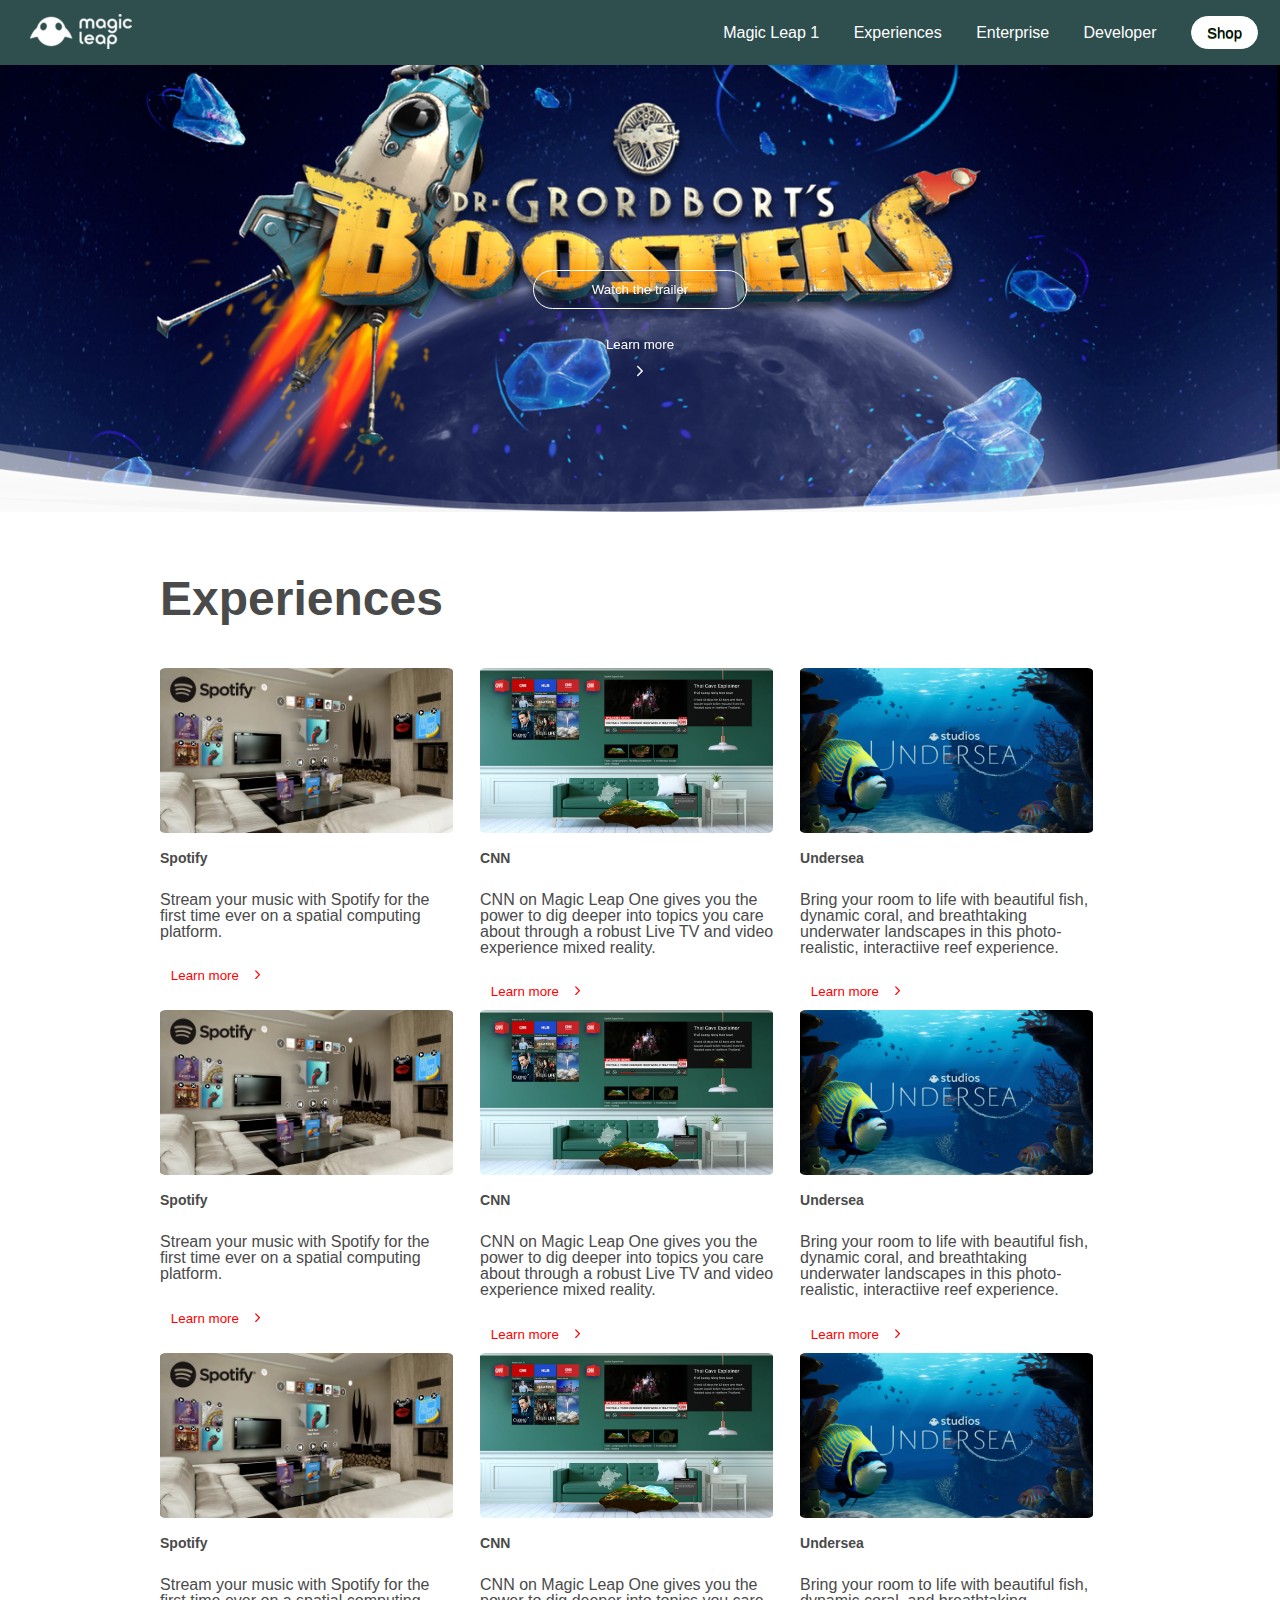
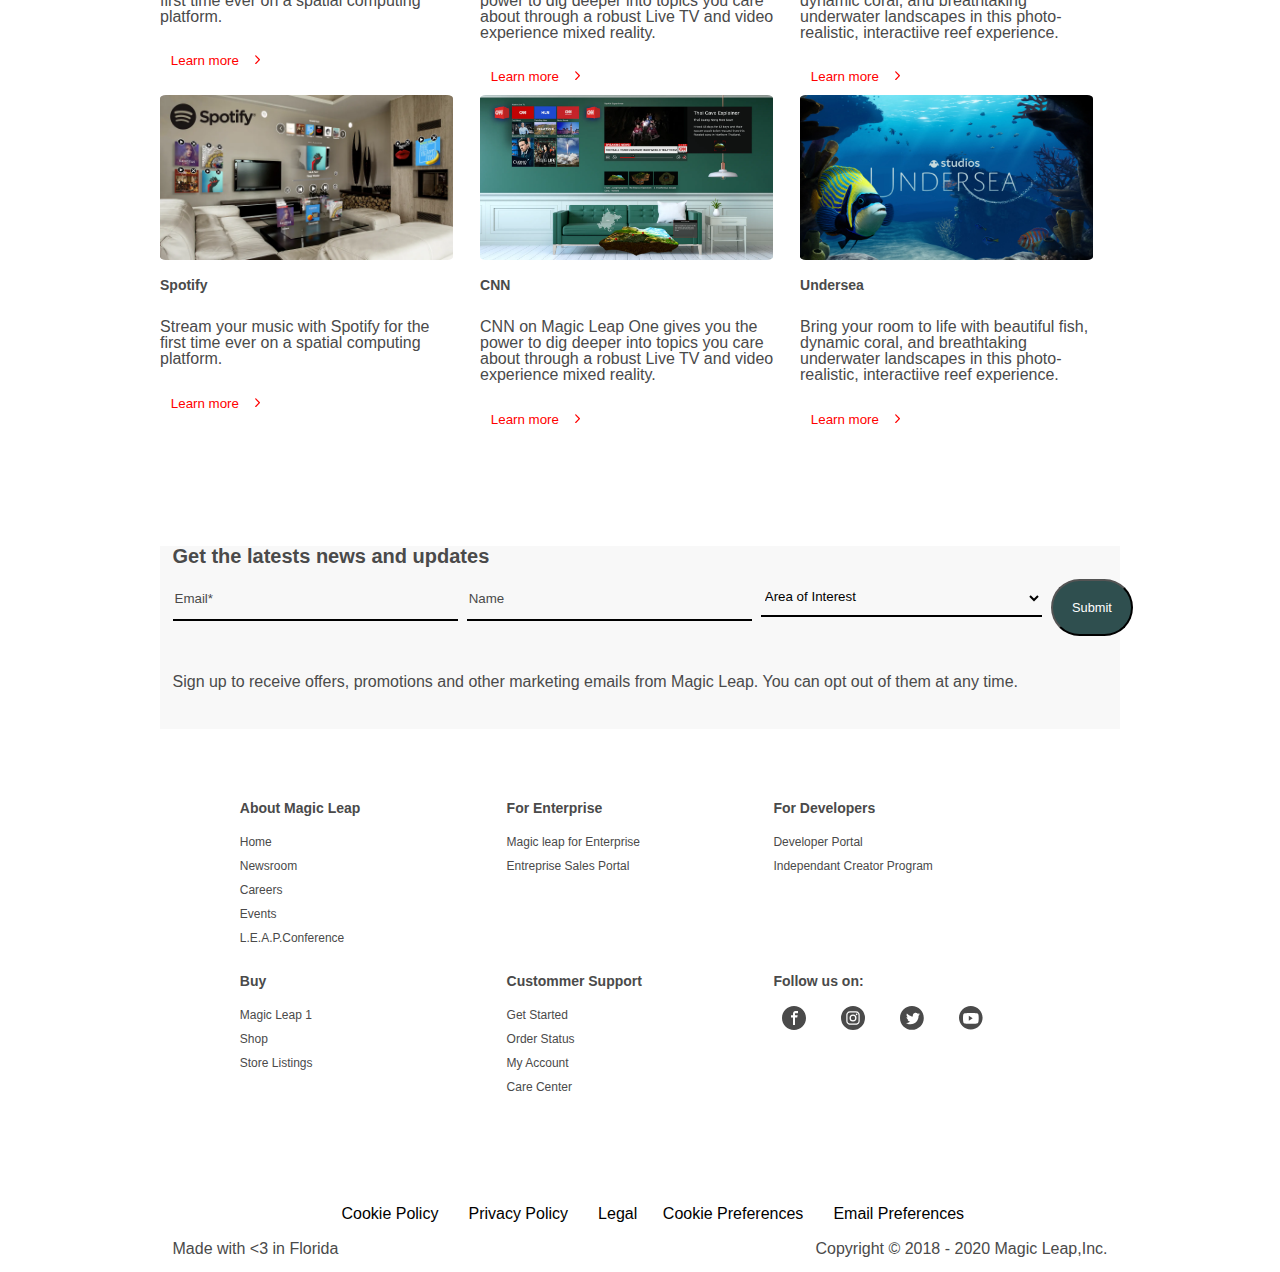
<file: Experiences_Page/experiences.html>
<!DOCTYPE html>
<html lang="en">

<head>
    <meta charset="UTF-8">
    <meta name="viewport" content="width=device-width, initial-scale=1.0">
    <link rel="stylesheet" href="../reset.css">
    <link rel="stylesheet" href="./experiences.css">
    <title>Document</title>
</head>

<body class="container centered">
    <!--HEADER START--> 
    <header>
        <nav class="changeColor">
            <div class="nav_logo">
                <a href="../index/index.html">
                    <img src="../photos/logo (2).png" alt="logo">
                </a>
            </div>
            <div class="nav_links">
                <a href="../Magic_Leap1_Page/magicleap1.html">Magic Leap 1</a>
                <a href="experiences.html">Experiences</a>
                <a href="../Enterprise_Page/enterprise.html">Enterprise</a>
                <a href="../Developer_Page/index_developer.html">Developer</a>
                <a href="../Shop_Page/index_shop.html" class="myButton">Shop</a>
            </div>
        </nav>
    </header>
    <div class="nav_help"></div>
    <!--HEADER END-->

    <!--BANNER START-->
    <div class="banner col-lg-12 centered"> 
        <img class="stack-bottom col-lg-12" src ="images_experiences/Landing-page-hero-desktop_1x.png">
        
        <div class="stack-top col-lg-12 align-center">
            <button class="trailer-button col-lg-2 col-md-3 col-sm-6" onclick="window.location.href='https://www.youtube-nocookie.com/embed/IIoVZSkZV2M?showinfo=0&modestbranding=0&autohide=1&rel=0'" type="button">Watch the trailer</button>

            <button class="arrow-button col-lg-2 col-md-3 col-sm-6" onclick="window.location.href='https://www.magicleap.com/news/partner-stories/weta-launches-rocket-game-on-magic-leap-world'" type="button">Learn more  
            </button>
            <svg class="right-arrow" viewBox="0 0 64 64" width="1em" height="1em">
                    <path fill="currentColor" d="M27.8 23.3L11.9 39c-1.2 1.1-1.1 3 0 4.1 1.2 1.1 3 1.1 4.2 0l16-15.7 16 15.7c1.2 1.1 3 1.1 4.2 0 1.2-1.1 1.1-3 0-4.1l-16-15.7-2.8-2.7c-.8-.8-2-.8-2.8 0l-2.9 2.7z">                                
                    </path>
            </svg>            
        </div>
    </div>
    <!--BANNER END-->

    <!--PAGE TITLE START-->
    <div class="col-lg-9 centered">
        <h2 class="title-section col-lg-12 col-md-10 col-sm-10 start">Experiences</h2>
    </div>
    <!--PAGE TITLE END-->

    <!--ARTICLES START-->
    <div class="grille-articles col-lg-9 around col-md-10 col-sm-10">
        
        <!--ARTICLE 01-->
        <div class="article col-lg-4 col-sm-12 align-start">
            <div class="article-image col-lg-11 col-sm-12">
                <img class="col-lg-12" src="images_experiences/Spotify_thumbnail.jpg">            
                <h6 class="title-article">Spotify</h6>
                <div class="abstract">
                Stream your music with Spotify for the first time ever on a spatial computing platform.
                </div>
            </div>
            <div class="learn-more col-lg-12">
                <button class="learn-more-object arrow-button col-lg-5 col-md-12 start" onclick="window.location.href='https://www.magicleap.com/news/partner-stories/put-music-in-your-world-with-spotify-on-magic-leap-one" type="button">Learn more  
                
                    <svg class="learn-more-object right-arrow col-lg-4" viewBox="0 0 64 64" width="1em" height="1em">
                        <path fill="currentColor" d="M27.8 23.3L11.9 39c-1.2 1.1-1.1 3 0 4.1 1.2 1.1 3 1.1 4.2 0l16-15.7 16 15.7c1.2 1.1 3 1.1 4.2 0 1.2-1.1 1.1-3 0-4.1l-16-15.7-2.8-2.7c-.8-.8-2-.8-2.8 0l-2.9 2.7z">                                
                        </path>
                    </svg>
                </button>
            </div>
        </div>

        <!--ARTICLE 02-->
        <div class="article col-lg-4 col-sm-12 align-start">
            <div class="article-image col-lg-11 col-sm-12">
                <img class="col-lg-12" src="images_experiences/Greencouch_Thumbnail.png">            
                <h6 class="title-article">CNN</h6>
                <div class="abstract">
                CNN on Magic Leap One gives you the power to dig deeper into topics you care about through a robust Live TV and video experience mixed reality.
                </div>
            </div>
            <div class="learn-more col-lg-12">
                <button class="learn-more-object arrow-button col-lg-5 col-md-12 " onclick="window.location.href='https://www.magicleap.com/news/partner-stories/put-music-in-your-world-with-spotify-on-magic-leap-one" type="button">Learn more  
                
                    <svg class="learn-more-object right-arrow col-lg-4" viewBox="0 0 64 64" width="1em" height="1em">
                        <path fill="currentColor" d="M27.8 23.3L11.9 39c-1.2 1.1-1.1 3 0 4.1 1.2 1.1 3 1.1 4.2 0l16-15.7 16 15.7c1.2 1.1 3 1.1 4.2 0 1.2-1.1 1.1-3 0-4.1l-16-15.7-2.8-2.7c-.8-.8-2-.8-2.8 0l-2.9 2.7z">                                
                        </path>
                    </svg>
                </button>
            </div>
        </div>

        <!--ARTICLE 03-->
        <div class="article col-lg-4 col-sm-12 align-start">
            <div class="article-image col-lg-11 col-sm-12">
                <img class="col-lg-12" src="images_experiences/Undersea_Thumbnail.jpg">            
                <h6 class="title-article">Undersea</h6>
                <div class="abstract">
                Bring your room to life with beautiful fish, dynamic coral, and breathtaking underwater landscapes in this photo-realistic, interactiive reef experience.
                </div>
            </div>
            <div class="learn-more col-lg-12">
                <button class="learn-more-object arrow-button col-lg-5 col-md-12 " onclick="window.location.href='https://www.magicleap.com/news/partner-stories/put-music-in-your-world-with-spotify-on-magic-leap-one" type="button">Learn more  
                
                    <svg class="learn-more-object right-arrow col-lg-4" viewBox="0 0 64 64" width="1em" height="1em">
                        <path fill="currentColor" d="M27.8 23.3L11.9 39c-1.2 1.1-1.1 3 0 4.1 1.2 1.1 3 1.1 4.2 0l16-15.7 16 15.7c1.2 1.1 3 1.1 4.2 0 1.2-1.1 1.1-3 0-4.1l-16-15.7-2.8-2.7c-.8-.8-2-.8-2.8 0l-2.9 2.7z">                                
                        </path>
                    </svg>
                </button>
            </div>
        </div>

        <!--ARTICLE 04-->
        <div class="article col-lg-4 col-sm-12 align-start">
            <div class="article-image col-lg-11 col-sm-12">
                <img class="col-lg-12" src="images_experiences/Spotify_thumbnail.jpg">            
                <h6 class="title-article">Spotify</h6>
                <div class="abstract">
                Stream your music with Spotify for the first time ever on a spatial computing platform.
                </div>
            </div>
            <div class="learn-more col-lg-12">
                <button class="learn-more-object arrow-button col-lg-5 col-md-12 start" onclick="window.location.href='https://www.magicleap.com/news/partner-stories/put-music-in-your-world-with-spotify-on-magic-leap-one" type="button">Learn more  
                
                    <svg class="learn-more-object right-arrow col-lg-4" viewBox="0 0 64 64" width="1em" height="1em">
                        <path fill="currentColor" d="M27.8 23.3L11.9 39c-1.2 1.1-1.1 3 0 4.1 1.2 1.1 3 1.1 4.2 0l16-15.7 16 15.7c1.2 1.1 3 1.1 4.2 0 1.2-1.1 1.1-3 0-4.1l-16-15.7-2.8-2.7c-.8-.8-2-.8-2.8 0l-2.9 2.7z">                                
                        </path>
                    </svg>
                </button>
            </div>
        </div>

        <!--ARTICLE 05-->
        <div class="article col-lg-4 col-sm-12 align-start">
            <div class="article-image col-lg-11 col-sm-12">
                <img class="col-lg-12" src="images_experiences/Greencouch_Thumbnail.png">            
                <h6 class="title-article">CNN</h6>
                <div class="abstract">
                CNN on Magic Leap One gives you the power to dig deeper into topics you care about through a robust Live TV and video experience mixed reality.
                </div>
            </div>
            <div class="learn-more col-lg-12">
                <button class="learn-more-object arrow-button col-lg-5 col-md-12 start" onclick="window.location.href='https://www.magicleap.com/news/partner-stories/put-music-in-your-world-with-spotify-on-magic-leap-one" type="button">Learn more  
                
                    <svg class="learn-more-object right-arrow col-lg-4" viewBox="0 0 64 64" width="1em" height="1em">
                        <path fill="currentColor" d="M27.8 23.3L11.9 39c-1.2 1.1-1.1 3 0 4.1 1.2 1.1 3 1.1 4.2 0l16-15.7 16 15.7c1.2 1.1 3 1.1 4.2 0 1.2-1.1 1.1-3 0-4.1l-16-15.7-2.8-2.7c-.8-.8-2-.8-2.8 0l-2.9 2.7z">                                
                        </path>
                    </svg>
                </button>
            </div>
        </div>

        <!--ARTICLE 06-->
        <div class="article col-lg-4 col-sm-12 align-start">
            <div class="article-image col-lg-11 col-sm-12">
                <img class="col-lg-12" src="images_experiences/Undersea_Thumbnail.jpg">            
                <h6 class="title-article">Undersea</h6>
                <div class="abstract">
                Bring your room to life with beautiful fish, dynamic coral, and breathtaking underwater landscapes in this photo-realistic, interactiive reef experience.
                </div>
            </div>
            <div class="learn-more col-lg-12">
                <button class="learn-more-object arrow-button col-lg-5 col-md-12 start" onclick="window.location.href='https://www.magicleap.com/news/partner-stories/put-music-in-your-world-with-spotify-on-magic-leap-one" type="button">Learn more  
                
                    <svg class="learn-more-object right-arrow col-lg-4" viewBox="0 0 64 64" width="1em" height="1em">
                        <path fill="currentColor" d="M27.8 23.3L11.9 39c-1.2 1.1-1.1 3 0 4.1 1.2 1.1 3 1.1 4.2 0l16-15.7 16 15.7c1.2 1.1 3 1.1 4.2 0 1.2-1.1 1.1-3 0-4.1l-16-15.7-2.8-2.7c-.8-.8-2-.8-2.8 0l-2.9 2.7z">                                
                        </path>
                    </svg>
                </button>
            </div>
        </div>

        <!--ARTICLE 07-->
        <div class="article col-lg-4 col-sm-12 align-start">
            <div class="article-image col-lg-11 col-sm-12">
                <img class="col-lg-12" src="images_experiences/Spotify_thumbnail.jpg">            
                <h6 class="title-article">Spotify</h6>
                <div class="abstract">
                Stream your music with Spotify for the first time ever on a spatial computing platform.
                </div>
            </div>
            <div class="learn-more col-lg-12">
                <button class="learn-more-object arrow-button col-lg-5 col-md-12 start" onclick="window.location.href='https://www.magicleap.com/news/partner-stories/put-music-in-your-world-with-spotify-on-magic-leap-one" type="button">Learn more  
                
                    <svg class="learn-more-object right-arrow col-lg-4" viewBox="0 0 64 64" width="1em" height="1em">
                        <path fill="currentColor" d="M27.8 23.3L11.9 39c-1.2 1.1-1.1 3 0 4.1 1.2 1.1 3 1.1 4.2 0l16-15.7 16 15.7c1.2 1.1 3 1.1 4.2 0 1.2-1.1 1.1-3 0-4.1l-16-15.7-2.8-2.7c-.8-.8-2-.8-2.8 0l-2.9 2.7z">                                
                        </path>
                    </svg>
                </button>
            </div>
        </div>

        <!--ARTICLE 08-->
        <div class="article col-lg-4 col-sm-12 align-start">
            <div class="article-image col-lg-11 col-sm-12">
                <img class="col-lg-12" src="images_experiences/Greencouch_Thumbnail.png">            
                <h6 class="title-article">CNN</h6>
                <div class="abstract">
                CNN on Magic Leap One gives you the power to dig deeper into topics you care about through a robust Live TV and video experience mixed reality.
                </div>
            </div>
            <div class="learn-more col-lg-12">
                <button class="learn-more-object arrow-button col-lg-5 col-md-12 start" onclick="window.location.href='https://www.magicleap.com/news/partner-stories/put-music-in-your-world-with-spotify-on-magic-leap-one" type="button">Learn more  
                
                    <svg class="learn-more-object right-arrow col-lg-4" viewBox="0 0 64 64" width="1em" height="1em">
                        <path fill="currentColor" d="M27.8 23.3L11.9 39c-1.2 1.1-1.1 3 0 4.1 1.2 1.1 3 1.1 4.2 0l16-15.7 16 15.7c1.2 1.1 3 1.1 4.2 0 1.2-1.1 1.1-3 0-4.1l-16-15.7-2.8-2.7c-.8-.8-2-.8-2.8 0l-2.9 2.7z">                                
                        </path>
                    </svg>
                </button>
            </div>
        </div>

        <!--ARTICLE 09-->
        <div class="article col-lg-4 col-sm-12 align-start">
            <div class="article-image col-lg-11 col-sm-12">
                <img class="col-lg-12" src="images_experiences/Undersea_Thumbnail.jpg">            
                <h6 class="title-article">Undersea</h6>
                <div class="abstract">
                Bring your room to life with beautiful fish, dynamic coral, and breathtaking underwater landscapes in this photo-realistic, interactiive reef experience.
                </div>
            </div>
            <div class="learn-more col-lg-12">
                <button class="learn-more-object arrow-button col-lg-5 col-md-12 start" onclick="window.location.href='https://www.magicleap.com/news/partner-stories/put-music-in-your-world-with-spotify-on-magic-leap-one" type="button">Learn more  
                
                    <svg class="learn-more-object right-arrow col-lg-4" viewBox="0 0 64 64" width="1em" height="1em">
                        <path fill="currentColor" d="M27.8 23.3L11.9 39c-1.2 1.1-1.1 3 0 4.1 1.2 1.1 3 1.1 4.2 0l16-15.7 16 15.7c1.2 1.1 3 1.1 4.2 0 1.2-1.1 1.1-3 0-4.1l-16-15.7-2.8-2.7c-.8-.8-2-.8-2.8 0l-2.9 2.7z">                                
                        </path>
                    </svg>
                </button>
            </div>
        </div>

        <!--ARTICLE 10-->
        <div class="article col-lg-4 col-sm-12 align-start">
            <div class="article-image col-lg-11 col-sm-12">
                <img class="col-lg-12" src="images_experiences/Spotify_thumbnail.jpg">            
                <h6 class="title-article">Spotify</h6>
                <div class="abstract">
                Stream your music with Spotify for the first time ever on a spatial computing platform.
                </div>
            </div>
            <div class="learn-more col-lg-12">
                <button class="learn-more-object arrow-button col-lg-5 col-md-12 start" onclick="window.location.href='https://www.magicleap.com/news/partner-stories/put-music-in-your-world-with-spotify-on-magic-leap-one" type="button">Learn more  
                
                    <svg class="learn-more-object right-arrow col-lg-4" viewBox="0 0 64 64" width="1em" height="1em">
                        <path fill="currentColor" d="M27.8 23.3L11.9 39c-1.2 1.1-1.1 3 0 4.1 1.2 1.1 3 1.1 4.2 0l16-15.7 16 15.7c1.2 1.1 3 1.1 4.2 0 1.2-1.1 1.1-3 0-4.1l-16-15.7-2.8-2.7c-.8-.8-2-.8-2.8 0l-2.9 2.7z">                                
                        </path>
                    </svg>
                </button>
            </div>
        </div>

        <!--ARTICLE 11-->
        <div class="article col-lg-4 col-sm-12 align-start">
            <div class="article-image col-lg-11 col-sm-12">
                <img class="col-lg-12" src="images_experiences/Greencouch_Thumbnail.png">            
                <h6 class="title-article">CNN</h6>
                <div class="abstract">
                CNN on Magic Leap One gives you the power to dig deeper into topics you care about through a robust Live TV and video experience mixed reality.
                </div>
            </div>
            <div class="learn-more col-lg-12">
                <button class="learn-more-object arrow-button col-lg-5 col-md-12 start" onclick="window.location.href='https://www.magicleap.com/news/partner-stories/put-music-in-your-world-with-spotify-on-magic-leap-one" type="button">Learn more  
                
                    <svg class="learn-more-object right-arrow col-lg-4" viewBox="0 0 64 64" width="1em" height="1em">
                        <path fill="currentColor" d="M27.8 23.3L11.9 39c-1.2 1.1-1.1 3 0 4.1 1.2 1.1 3 1.1 4.2 0l16-15.7 16 15.7c1.2 1.1 3 1.1 4.2 0 1.2-1.1 1.1-3 0-4.1l-16-15.7-2.8-2.7c-.8-.8-2-.8-2.8 0l-2.9 2.7z">                                
                        </path>
                    </svg>
                </button>
            </div>
        </div>

        <!--ARTICLE 12-->
        <div class="article col-lg-4 col-sm-12 align-start">
            <div class="article-image col-lg-11 col-sm-12">
                <img class="col-lg-12" src="images_experiences/Undersea_Thumbnail.jpg">            
                <h6 class="title-article">Undersea</h6>
                <div class="abstract">
                Bring your room to life with beautiful fish, dynamic coral, and breathtaking underwater landscapes in this photo-realistic, interactiive reef experience.
                </div>
            </div>
            <div class="learn-more col-lg-12">
                <button class="learn-more-object arrow-button col-lg-5 col-md-12 start" onclick="window.location.href='https://www.magicleap.com/news/partner-stories/put-music-in-your-world-with-spotify-on-magic-leap-one" type="button">Learn more  
                
                    <svg class="learn-more-object right-arrow col-lg-4" viewBox="0 0 64 64" width="1em" height="1em">
                        <path fill="currentColor" d="M27.8 23.3L11.9 39c-1.2 1.1-1.1 3 0 4.1 1.2 1.1 3 1.1 4.2 0l16-15.7 16 15.7c1.2 1.1 3 1.1 4.2 0 1.2-1.1 1.1-3 0-4.1l-16-15.7-2.8-2.7c-.8-.8-2-.8-2.8 0l-2.9 2.7z">                                
                        </path>
                    </svg>
                </button>
            </div>
        </div>
    </div>
    <!---->
    <footer>
        <!--FORM START-->
        <form class="clear-background col-lg-12">
            <h2>Get the latests news and updates</h2>
            <div class="form_footer col-lg-12">
                <input class="large_input" type="email" placeholder="Email*" required>
                <input class="large_input" type="text" placeholder="Name">
                <select class="large_input">
                    <option> Area of Interest
                    <option> General
                    <option> Developer
                    <option> Enterprise
                </select>
                <input class="footer_Button" type="submit" value="Submit">

            </div>
            <div class="footer_form_p">
                <p>Sign up to receive offers, promotions and other marketing emails from Magic Leap. You can opt out of them at any time.</p>
            </div>
        </form>
        <!--FORM END-->

        <!--Footer links start here-->
        <div class="container_footer_links centered">
            <div class="footer_link col-lg-10 centered around">
                <div class="footer-line-wrapper col-lg-4 col-md-6 col-sm-12" onclick="OpenOnClick1();">
                    <div class="footer_div col-lg-12 col-md-6 col-sm-6">
                        <h6 class="col-sm-6">About Magic Leap</h6>        
                        <div class="content-to-show" id="show-1">
                            <a href="#">
                                <div>Home</div>
                            </a>
                            <a href="#">
                                <div>Newsroom</div>
                            </a>
                            <a href="#">
                                <div>Careers</div>
                            </a>
                            <a href="#">
                                <div>Events</div>
                            </a>
                            <a href="#">
                                <div>L.E.A.P.Conference</div>
                            </a>
                        </div>
                    </div>
                    <div class="hide-button col-sm-6" id="HD1">
                        <svg viewBox="0 0 64 64" width="1em" height="1em">
                            <path fill="currentColor" d="M27.8 23.3L11.9 39c-1.2 1.1-1.1 3 0 4.1 1.2 1.1 3 1.1 4.2 0l16-15.7 16 15.7c1.2 1.1 3 1.1 4.2 0 1.2-1.1 1.1-3 0-4.1l-16-15.7-2.8-2.7c-.8-.8-2-.8-2.8 0l-2.9 2.7z">
                            </path>
                        </svg>
                    </div> 
                </div>
                <div class="footer-line-wrapper col-lg-4 col-md-6 col-sm-12" onclick="OpenOnClick2();">  
                    <div class="footer_div col-lg-12 col-md-6 col-sm-6">
                        <h6>For Enterprise</h6>
                        <div class="content-to-show" id="show-2">
                            <a href="#">
                                <div>Magic leap for Enterprise</div>
                            </a>
                            <a href="#">
                                <div>Entreprise Sales Portal</div>
                            </a>
                        </div>
                    </div>
                    <div class="hide-button col-sm-6"  id="HD2">
                        <svg viewBox="0 0 64 64" width="1em" height="1em">
                            <path fill="currentColor" d="M27.8 23.3L11.9 39c-1.2 1.1-1.1 3 0 4.1 1.2 1.1 3 1.1 4.2 0l16-15.7 16 15.7c1.2 1.1 3 1.1 4.2 0 1.2-1.1 1.1-3 0-4.1l-16-15.7-2.8-2.7c-.8-.8-2-.8-2.8 0l-2.9 2.7z">                                
                            </path>
                        </svg>
                    </div>
                </div>
                <div class="footer-line-wrapper col-lg-4 col-md-6 col-sm-12" onclick="OpenOnClick3();">
                    <div class="footer_div col-lg-12 col-md-6 col-sm-6">
                        <h6>For Developers</h6>
                        <div class="content-to-show" id="show-3">
                            <a href="#">
                                <div>Developer Portal</div>
                            </a>
                            <a href="#">
                                <div>Independant Creator Program</div>
                            </a>
                        </div>
                    </div>
                    <div class="hide-button col-sm-6"  id="HD3">
                        <svg viewBox="0 0 64 64" width="1em" height="1em">
                            <path fill="currentColor" d="M27.8 23.3L11.9 39c-1.2 1.1-1.1 3 0 4.1 1.2 1.1 3 1.1 4.2 0l16-15.7 16 15.7c1.2 1.1 3 1.1 4.2 0 1.2-1.1 1.1-3 0-4.1l-16-15.7-2.8-2.7c-.8-.8-2-.8-2.8 0l-2.9 2.7z">                                
                            </path>
                        </svg>
                    </div>
                </div>
                <div class="footer-line-wrapper col-lg-4 col-md-6 col-sm-12" onclick="OpenOnClick4();">
                    <div class="footer_div col-lg-12 col-md-6 col-sm-6">
                        <h6>Buy</h6>                    
                        <div class="content-to-show" id="show-4">
                            <a href="#">
                                <div>Magic Leap 1</div>
                            </a>
                            <a href="#">
                                <div>Shop</div>
                            </a>
                            <a href="#">
                                <div>Store Listings</div>
                            </a>
                        </div>
                    </div>
                    <div class="hide-button col-sm-6"  id="HD4">
                        <svg viewBox="0 0 64 64" width="1em" height="1em">
                            <path fill="currentColor" d="M27.8 23.3L11.9 39c-1.2 1.1-1.1 3 0 4.1 1.2 1.1 3 1.1 4.2 0l16-15.7 16 15.7c1.2 1.1 3 1.1 4.2 0 1.2-1.1 1.1-3 0-4.1l-16-15.7-2.8-2.7c-.8-.8-2-.8-2.8 0l-2.9 2.7z">                                
                            </path>
                        </svg>
                    </div>
                </div>
                <div class="footer-line-wrapper col-lg-4 col-md-6 col-sm-12" onclick="OpenOnClick5();">
                    <div class="footer_div col-lg-12 col-md-6 col-sm-6">
                        <h6>Custommer Support</h6>
                        <div class="content-to-show" id="show-5">
                            <a href="#">
                                <div>Get Started</div>
                            </a>
                            <a href="#">
                                <div>Order Status</div>
                            </a>
                            <a href="#">
                                <div>My Account</div>
                            </a>
                            <a href="#">
                                <div>Care Center</div>
                            </a>
                        </div>
                    </div>
                    <div class="hide-button col-sm-6"  id="HD5">
                        <svg viewBox="0 0 64 64" width="1em" height="1em">
                            <path fill="currentColor" d="M27.8 23.3L11.9 39c-1.2 1.1-1.1 3 0 4.1 1.2 1.1 3 1.1 4.2 0l16-15.7 16 15.7c1.2 1.1 3 1.1 4.2 0 1.2-1.1 1.1-3 0-4.1l-16-15.7-2.8-2.7c-.8-.8-2-.8-2.8 0l-2.9 2.7z">                                
                            </path>
                        </svg>
                    </div>
                </div>
                <div class="footer-line-wrapper col-lg-4 col-md-6 col-sm-12 hide-red-border">
                    <div class="footer_div col-lg-12 col-md-6 col-sm-12 last-row">
                        <h6>Follow us on:</h6>
                        <div id="social_medias">
                            <a href="https://www.facebook.com/magicleap" rel="noopener noreferrer" target="_blank" aria-label="Facebook">
                                <svg>
                                    <path d="M12 24C5.4 24 0 18.6 0 12S5.4 0 12 0s12 5.4 12 12-5.4 12-12 12zm1.5-19c-.3 0-.7.1-1 .2-.3.1-.6.3-.8.6-.2.2-.4.5-.5.9-.1.3-.2.6-.2 1v1.6H9v2.2h2V19h2v-7.5h2.2l.5-2.2H13V7.7v-.2c0-.1.1-.1.1-.2s.1-.1.2-.1H16V5h-2.5z" fill="currentColor">
                                    </path>
                                </svg>
                            </a>
                            <a href="https://www.instagram.com/magicleap" rel="noopener noreferrer" target="_blank" aria-label="Instagram">
                                <svg>
                                    <path fill="currentColor" d="M12 9.8A2.2 2.2 0 1 1 9.8 12 2.22 2.22 0 0 1 12 9.8zM12 0a12 12 0 1 0 12 12A12 12 0 0 0 12 0zm6.7 14.8a3.51 3.51 0 0 1-.3 1.6 3.68 3.68 0 0 1-2 2 3.51 3.51 0 0 1-1.6.3H9.2a3.51 3.51 0 0 1-1.6-.3 4.18 4.18 0 0 1-1.2-.8 4.18 4.18 0 0 1-.8-1.2 3.51 3.51 0 0 1-.3-1.6V9.2a3.51 3.51 0 0 1 .3-1.6 3.17 3.17 0 0 1 .8-1.2 3.17 3.17 0 0 1 1.2-.8 3.51 3.51 0 0 1 1.6-.3h5.6a3.51 3.51 0 0 1 1.6.3 4.18 4.18 0 0 1 1.2.8 4.18 4.18 0 0 1 .8 1.2 3.51 3.51 0 0 1 .3 1.6zM17.3 8a3.51 3.51 0 0 0-.5-.8c-.2-.3-.5-.3-.8-.5a3.09 3.09 0 0 0-1.3-.2H9.3a3.48 3.48 0 0 0-1.3.2c-.3.2-.5.3-.8.5s-.3.5-.5.8a3.48 3.48 0 0 0-.2 1.3v5.4a3.47 3.47 0 0 0 .2 1.3 3.51 3.51 0 0 0 .5.8 1.37 1.37 0 0 0 .8.5 3.09 3.09 0 0 0 1.3.2h5.4a3.47 3.47 0 0 0 1.3-.2 3.51 3.51 0 0 0 .8-.5 1.37 1.37 0 0 0 .5-.8 3.09 3.09 0 0 0 .2-1.3V9.3a3.47 3.47 0 0 0-.2-1.3zM12 15.5a3.5 3.5 0 1 1 3.5-3.5 3.54 3.54 0 0 1-3.5 3.5zm3.6-6.3a.86.86 0 0 1-.8-.8.8.8 0 1 1 1.6 0 .79.79 0 0 1-.8.8z">
                                    </path>
                                </svg>
                            </a>
                            <a href="https://twitter.com/magicleap" rel="noopener noreferrer" target="_blank" aria-label="Twitter">
                                <svg>
                                    <path d="M11.9 23.8C5.3 23.8 0 18.5 0 11.9S5.3 0 11.9 0s11.9 5.3 11.9 11.9-5.3 11.9-11.9 11.9zm8-15.5c-.1.1-.3.1-.4.2-.1 0-.3.1-.4.1-.1 0-.3.1-.4.1-.1 0-.3 0-.4.1.1-.1.3-.2.4-.3l.4-.4c.1-.1.2-.3.3-.4.1-.2.2-.3.2-.5-.1.1-.3.2-.4.2s-.3.1-.4.2c-.1.1-.3.1-.5.1s-.3.1-.5.1l-.4-.4c-.2-.1-.3-.2-.5-.3-.2-.1-.4-.1-.6-.2-.2 0-.4-.1-.6-.1-.4 0-.8.1-1.1.2-.3.1-.6.4-.9.6-.4.4-.6.7-.7 1.1-.1.3-.2.7-.2 1.1v.8c-.6 0-1.2-.1-1.7-.3-.6-.3-1.1-.5-1.6-.7-.5-.3-1-.6-1.4-1s-.8-.7-1.2-1.1c0 .1-.1.2-.1.3 0 .1-.1.2-.1.4 0 .1-.1.2-.1.4V9c0 .2 0 .5.1.7.1.2.1.4.3.6.1.2.2.4.4.6l.5.5h-.3c-.1 0-.2 0-.3-.1-.1 0-.2-.1-.3-.1s-.4-.2-.5-.3c0 .3.1.7.2 1s.3.6.5.8c.2.2.4.5.7.6.3.2.6.3.9.3H8h-.1-.1-.1-.1c.1.3.2.5.4.8s.4.4.6.6c.2.2.5.3.8.4s.6.2.9.2c-.2.2-.5.4-.8.5-.3.1-.6.3-.9.4-.3.1-.6.2-.9.2s-.7.3-1.1.3H6c.3.2.6.4 1 .5.3.2.7.3 1.1.4.4.1.7.2 1.1.3.4.1.8.1 1.2.1 1.3 0 2.5-.2 3.5-.7 1-.5 1.9-1.1 2.5-1.9.7-.8 1.2-1.6 1.6-2.6.4-1 .5-1.9.5-2.9v-.1-.2-.1c.1-.1.3-.2.4-.3s.3-.2.4-.4c.1-.1.2-.3.3-.4.1-.1.2-.3.3-.4z" fill="currentColor">
                                    </path>
                                </svg>
                            </a>
                            <a href="https://www.youtube.com/channel/UC2E1x3l45YUO2eOhRv-A7lw" rel="noopener noreferrer" target="_blank" aria-label="Youtube">
                                <svg>
                                    <path d="M11.8 23.6c6.5 0 11.8-5.3 11.8-11.8S18.3 0 11.8 0 0 5.3 0 11.8s5.3 11.8 11.8 11.8zm7.6-15c.3 1.2.3 3.7.3 3.7s0 2.5-.3 3.7c-.2.7-.7 1.2-1.4 1.4-1.2.3-6.2.3-6.2.3s-4.9 0-6.2-.3c-.6-.2-1.2-.7-1.3-1.4-.3-1.2-.3-3.7-.3-3.7s0-2.5.3-3.7c.1-.7.7-1.2 1.4-1.4 1.2-.3 6.2-.3 6.2-.3s4.9 0 6.2.3c.5.2 1.1.7 1.3 1.4zm-9.6 6.2l3.9-2.5-3.9-2.5v5z" fill="currentColor">
                                    </path>
                                </svg>
                            </a>
                        </div>
                    </div>
                </div>
            </div>
        </div>
        <div class="commun">
            <div class="t_links">
                <div class="t_links1">
                    <a href="">Cookie Policy</a>
                    <a href="">Privacy Policy</a>
                    <a href="">Legal</a>
                </div>
                <div class="t_links2">
                    <a href="">Cookie Preferences</a>
                    <a href="">Email Preferences</a>
                </div>
            </div>
            <div class="copyright">
                <p>Made with &lt;3 in Florida</p>
                <p>Copyright © 2018 - 2020 Magic Leap,Inc.</p>
            </div>
        </div>
    </footer>

    <script src="javascript.js"></script>
    <!-- <script src=”https://ajax.googleapis.com/ajax/libs/jquery/2.1.4/jquery.min.js"></script>
   <script src=”scrolling.js”></script>
</body> -->

</body>
</html>
</file>
<file: Experiences_Page/experiences.css>
/* SHARED CSS START */
* {
    list-style: none;
}

body { 
    font-family: "Lomino", "LominoSubset", 'open-sans', sans-serif;
}

.container {
    background-color:white;
    color: rgb(74, 74, 74);
    margin: 0; 
    padding: 0;
    display: flex;
    flex-direction: row;
    flex-wrap: wrap;
}

.logo_nav_mobile{
    background-color: rgba(0,0,0,0.2);
    border-radius: 60px;
}

.centered{ justify-content: center; }
.around{ justify-content: space-around; }
.between{ justify-content: space-between; }
.start{ justify-content: flex-start; }
.end { justify-content: flex-end; }

.align-start { align-items: flex-start; }
.align-center { align-items: center; }
.align-end { align-items: flex-end; }
.align-stretch { align-items: stretch; }

.col-lg-0{ display: none; }
.col-lg-1{ width: 8.33%; box-sizing: border-box;}
.col-lg-2{ width: 16.66%; box-sizing: border-box; }
.col-lg-3{ width: 25%; box-sizing: border-box;}
.col-lg-4{ width: 33.33%; box-sizing: border-box;}
.col-lg-5{ width: 41.66%; box-sizing: border-box;}
.col-lg-6{ width: 50%; box-sizing: border-box; }
.col-lg-7{ width: 58.33%; box-sizing: border-box;}
.col-lg-8{ width: 66.66%; box-sizing: border-box; }
.col-lg-9{ width: 75%; box-sizing: border-box;}
.col-lg-10{ width: 83.33%; box-sizing: border-box; }
.col-lg-11{ width: 91.66%; box-sizing: border-box; }
.col-lg-12{ width: 100%; box-sizing: border-box; }

h2 { font-weight: bold; font-size: 48px; color: rgb(74, 74, 74); }
h6 { font-weight: bold; font-size: 14px; }
/* SHARED CSS END*/


/* HEADER START */
nav {
    display: flex;
    justify-content: space-between;
    position: fixed;
    width: 100%;
    background-color: darkslategray;
    height: 65px;
    align-items: center;
    flex-wrap: nowrap;
}
.nav_logo {
    margin: 0 0 0 30px;
}
header nav a {
    text-decoration: none;
    font-size: 1rem;
    color: rgb(255, 255, 255);
}
.myButton {
    background-color: #ffffff;
    border: #ffffff solid 1px;
    border-radius: 28px;
    display: inline-block;
    cursor: pointer;
    color: #000000;
    font-size: 15px;
    padding: 8px 15px;
    text-decoration: none;
    text-shadow: 0px 1px 0px #2f6627;
}
.myButton:hover {
    color: rgb(42, 42, 42);
    background-color: rgb(255, 255, 255);
    border: black solid 1px;
}
.myButton:active {
    position: relative;
    top: 1px;
}
.nav_links {
    margin: 2px;
    padding: 0 5px;
}
.nav_links a {
    margin: 0 15px;
}
.nav_help {
    height: 65px;
}

/*
.changeColor {
    background: white;
 }
 */

/*HEADER END*/


/*BANNER START*/
.banner {
    display: flex;
    flex-direction: column; 
}

.stack-top {
    display: flex;
    flex-wrap: wrap;
    flex-direction: column;
    z-index: 9;
    position: absolute;
    top: 30vh;
}

@media screen and (min-width: 1400px) {
    .stack-top { 
        top: 45vh;
    }    
}

.trailer-button {
    border-radius: 2em;
    padding: 1.2vh 1.2vh;
    border:0.1em solid rgb(255, 255, 255);
    background-color: transparent;
    color:rgb(255, 255, 255);
}

button {
    cursor: pointer;
}

.arrow-button {
    margin-top: 2vh;
    padding: 1.2vh 1.2vh;
    border: none;
    background-color: transparent;
    color:rgb(255, 255, 255);
    }

.right-arrow {
    color: rgb(255, 255, 255);
    transform: translate(0px,10px);
    transform: rotate(90deg);
    
}
/*BANNER END*/


/*ARTICLES START*/
.title-section {
    margin-top: 7vh;
    margin-bottom: 5vh;
}

.grille-articles {
    display: flex;
    flex-wrap: wrap;
}

.article {
    display: flex;
    flex-direction: column;
}

.article-image {
    display: flex;
    flex-direction: column;
    justify-content: center; 
}

.article-image img {
    border-radius: 2%;
}

.title-article {
    margin-top: 2vh;
    margin-bottom: 3vh;
}

.learn-more {
    display: flex;
    justify-content: flex-start;
}

.learn-more-object {
    color:red;
    display: flex;
    flex-direction: row;
    justify-content: flex-start;
}
/*ARTICLES END*/


/*FOOTER FORM START*/

.clear-background {
    background-color: rgb(248, 248, 248);
}

footer form {
    margin-top: 12vh;
    margin-bottom: 6vh;
    
}

footer p {
    margin: 1vw;
}

footer form h2 {
    margin: 0 1vw 1vw 1vw;
    font-size: 20px;
}

.form_footer {
    margin: 1vw;
    display: flex;
    justify-content: space-between;
}

.large_input {
    width: 22vw;
    height: 3vw;
    border: 0;
    border-bottom: 2px solid black;
    background-color: rgb(248, 248, 248);
}

input::placeholder {
    color: rgb(74, 74, 74);
}

.footer_Button {
    background-color: darkslategray;
    border-radius: 42px;
    display: inline-block;
    cursor: pointer;
    color: #ffffff;
    font-family: Arial;
    font-size: 1vw;
    padding: 1.5vw;
    text-decoration: none;
}

.footer_Button:active {
    position: relative;
    top: 1px;
}

.footer_form_p {
    padding-top: 1vw;
    padding-bottom: 2vw;
}

/* FOOTER FORM END*/

/*FOOTER LINKS START */

.container_footer_links {
    margin: 0; 
    padding: 0;
    display: flex;
    flex-direction: row;
    flex-wrap: wrap;
    color: white;
}

.centered{ justify-content: center; }
.around{ justify-content: space-around; }
.between{ justify-content: space-between; }

.col-lg-0{ display: none; }
.col-lg-1{ width: 8.33%; box-sizing: border-box;}
.col-lg-2{ width: 16.66%; box-sizing: border-box; }
.col-lg-3{ width: 25%; box-sizing: border-box;}
.col-lg-4{ width: 33.33%; box-sizing: border-box;}
.col-lg-5{ width: 41.66%; box-sizing: border-box;}
.col-lg-6{ width: 50%; box-sizing: border-box; }
.col-lg-7{ width: 58.33%; box-sizing: border-box;}
.col-lg-8{ width: 66.66%; box-sizing: border-box; }
.col-lg-9{ width: 75%; box-sizing: border-box;}
.col-lg-10{ width: 83.33%; box-sizing: border-box; }
.col-lg-11{ width: 91.66%; box-sizing: border-box; }
.col-lg-12{ width: 100%; box-sizing: border-box; }

.footer_link {
    display: flex;
    flex-wrap: wrap;
    margin: 2vh auto;
}

.footer-line-wrapper {
    display: flex;
}

.footer_div {
    display: flex;   
    flex-direction: column;
    align-items: flex-start;
    margin-bottom: 2vh;
    font-size: 12px;
}

.footer_div h6 {
    color: rgb(74, 74, 74);
    margin-bottom: 1vh;
}

.footer_div a {
    text-decoration: none;
    color: rgb(74, 74, 74);
    padding: 1vh;
}

#social_medias {
    display: flex;
    align-items: flex-start;
}

#social_medias svg {
    margin-right: 0.2vw;
    width: 3vw;
    color: rgb(74, 74, 74);
}

.hide-button{
    display: none;
}
/*FOOTER LINKS END*/


/* FOOTER BOTTOM START */
.t_links{
    display: flex;
    margin: auto;
    justify-content: space-evenly;
}
.t_links1 a{
    text-decoration: none;
    color: black;
    margin-left: 2vw;
}
.t_links2 a{
    text-decoration: none;
    color: black;
    margin-left: 2vw;
}
.commun {
    line-height: 22px;
    display: flex;
    flex-direction: column;
    align-items: center;
}
.copyright {
    display: flex;
    color: rgb(74, 74, 74);
    justify-content: space-between;
    width: 100%;
}
.copyright p{
    font-size: 100%;
}
/* FOOTER BOTTOM END */

@media screen and (min-width: 768px) and (max-width:991px) {
/*BANNER md START*/
    .stack-top {
        top: 14vh;
    }

    .arrow-button {
        margin-top: 1px;
    }

    .title-section {
        justify-content: flex-start;
        font-size: 44px;
    }
/*BANNER md END*/


/*ARTICLES md START*/
    .abstract {
        font-size: 12px;
    }

    .title-article {
        margin-bottom: 1vh;
    }



/*ARTICLES END*/


/*HEADER md START*/    
    .nav_links {
        display: none;
    }

    .myButton {
        margin-right: 0vw;
    }
/*HEADER md START*/


/*FOOTER FORM md START*/
    .form_footer {
        display: flex;
        flex-wrap: wrap;
        flex-direction: row;
        justify-content: center;
    }

    .large_input {
        width: 31%;
        margin: 1vw;
    }

    .footer_Button {
        font-size: 2vw;
    }
/*FOOTER FORM md END*/
  
/*FOOTER LINKS md START*/
    .col-md-0{ display: none; }
    .col-md-1{ width: 8.33%; box-sizing: border-box;}
    .col-md-2{ width: 16.66%; box-sizing: border-box; }
    .col-md-3{ width: 25%; box-sizing: border-box;}
    .col-md-4{ width: 33.33%; box-sizing: border-box;}
    .col-md-5{ width: 41.66%; box-sizing: border-box;}
    .col-md-6{ width: 50%; box-sizing: border-box; }
    .col-md-7{ width: 58.33%; box-sizing: border-box;}
    .col-md-8{ width: 66.66%; box-sizing: border-box; }
    .col-md-9{ width: 75%; box-sizing: border-box;}
    .col-md-10{ width: 83.33%; box-sizing: border-box; }
    .col-md-11{ width: 91.66%; box-sizing: border-box; }
    .col-md-12{ width: 100%; box-sizing: border-box; }

    #social_medias svg {
    width: 3vw;
    }

    .hide-button{
        display: none;
    }

    .footer-line-wrapper {
        display: flex;
    }
/*FOOTER LINKS md END*/

}

@media screen and (max-width: 767px) {
/*HEADER sm START*/  
.nav_links {
    display: none;
}

.myButton {
    margin-right: 0vw;
}
/*HEADER sm START*/

/*BANNER sm START*/
.stack-top {
    top: 25vh;
}

.stack-bottom {
    height: 40vh; 
}

.title-section {
    display: flex;
    flex-direction: row;
    font-size: 25px;
    justify-content: flex-start;
    margin-top: 15vh;
    margin-bottom: 8vh;
}
/*BANNER sm END*/

/*FOOTER FORM sm START*/
    .form_footer {
        display: flex;
        flex-wrap: wrap;
        flex-direction: column;
        margin-top: 2vh;
    }
    .large_input {
        width: 90%;
        margin: auto;
        height: 5vh;
        margin-top: 3vh;
        margin-bottom: 3vh;
        font-size: 5vw;
    }
    .footer_Button {
        width: 20%;
        height: 5vh;
        margin: auto;
        font-size: 4vw;
    }
    footer form h3 {
        font-size: 6vw;
    }
/*FOOTER FORM sm END*/ 

/*FOOTER LINKS sm START*/
    .col-sm-0{ display: none; }
    .col-sm-1{ width: 8.33%; box-sizing: border-box;}
    .col-sm-2{ width: 16.66%; box-sizing: border-box; }
    .col-sm-3{ width: 25%; box-sizing: border-box;}
    .col-sm-4{ width: 33.33%; box-sizing: border-box;}
    .col-sm-5{ width: 41.66%; box-sizing: border-box;}
    .col-sm-6{ width: 50%; box-sizing: border-box; }
    .col-sm-7{ width: 58.33%; box-sizing: border-box;}
    .col-sm-8{ width: 66.66%; box-sizing: border-box; }
    .col-sm-9{ width: 75%; box-sizing: border-box;}
    .col-sm-10{ width: 83.33%; box-sizing: border-box; }
    .col-sm-11{ width: 91.66%; box-sizing: border-box; }
    .col-sm-12{ width: 100%; box-sizing: border-box; }

    .footer_div h6 {
        font-size: 13px;
    }

    .footer_link {
        display: flex;
        flex-direction: row;
    }

    .footer-line-wrapper {
        display: flex;
        margin-bottom: 2vh;
    }


    .footer-line-wrapper:not(.hide-red-border) {
        border-bottom: thin solid rgb(74, 74, 74);
    }

    .content-to-show {
        display: none;
    }

    .hide-button{
        display: flex;
        justify-content: flex-end;
    }

    .hide-button svg {
        color: rgb(74, 74, 74);
        transform: rotate(180deg);
    }

    .last-row {
        display: flex;
        align-items: center;
        box-sizing: content-box;
        height: 10vh;
        margin-top: 2vh;
    }

    #social_medias svg {
        width: 25px;
        padding-right: 2px;
    }
 /*FOOTER LINKS sm END*/


 /*FOOTER BOTTOM sm START*/
     
.t_links1{
        display: flex;
        flex-direction: column;
    }
    .t_links2{
        display: flex;
        flex-direction: column;
    }
    .t_links{
        justify-content: space-between;
        width: 100%;
    }
    .copyright{
        flex-direction: column;
        text-align: center;
    }

    .commun {
        font-size: 14px;
    }
 /*FOOTER BOTTOM sm END*/
}
</file>
